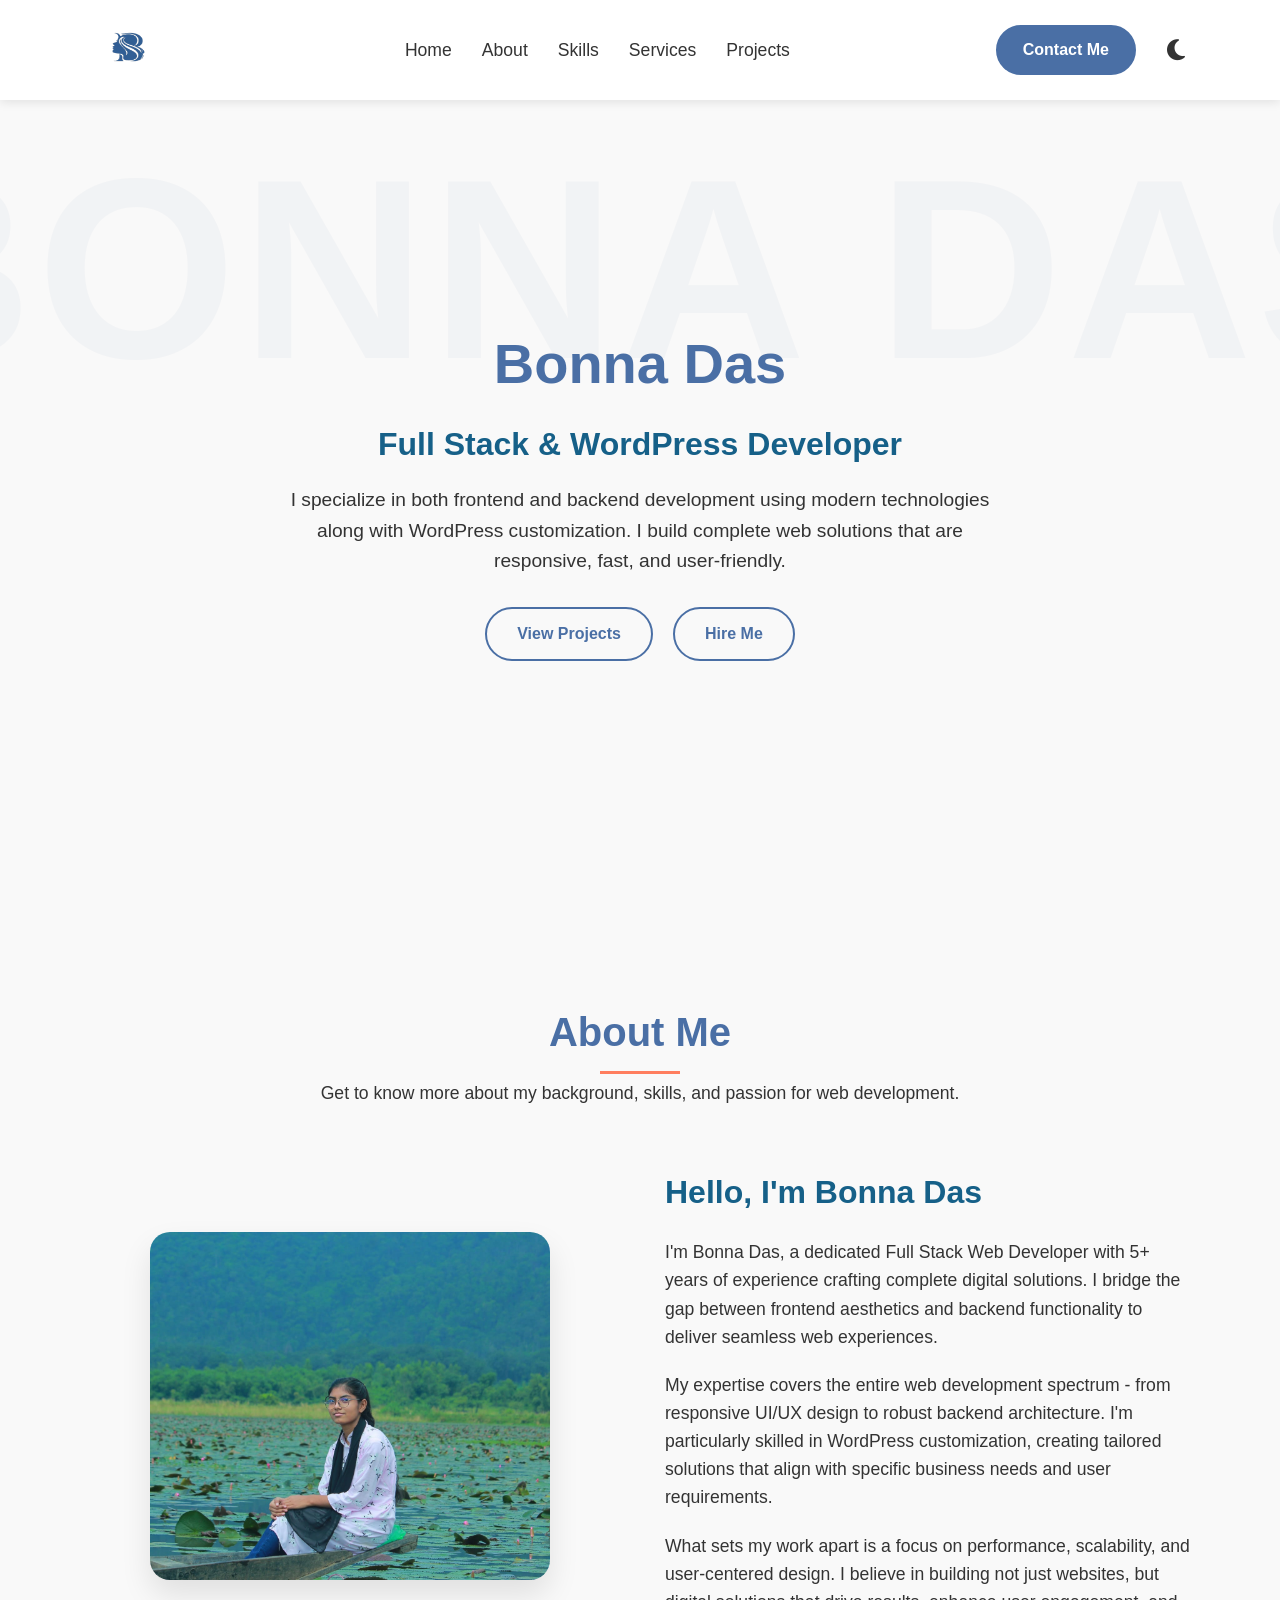
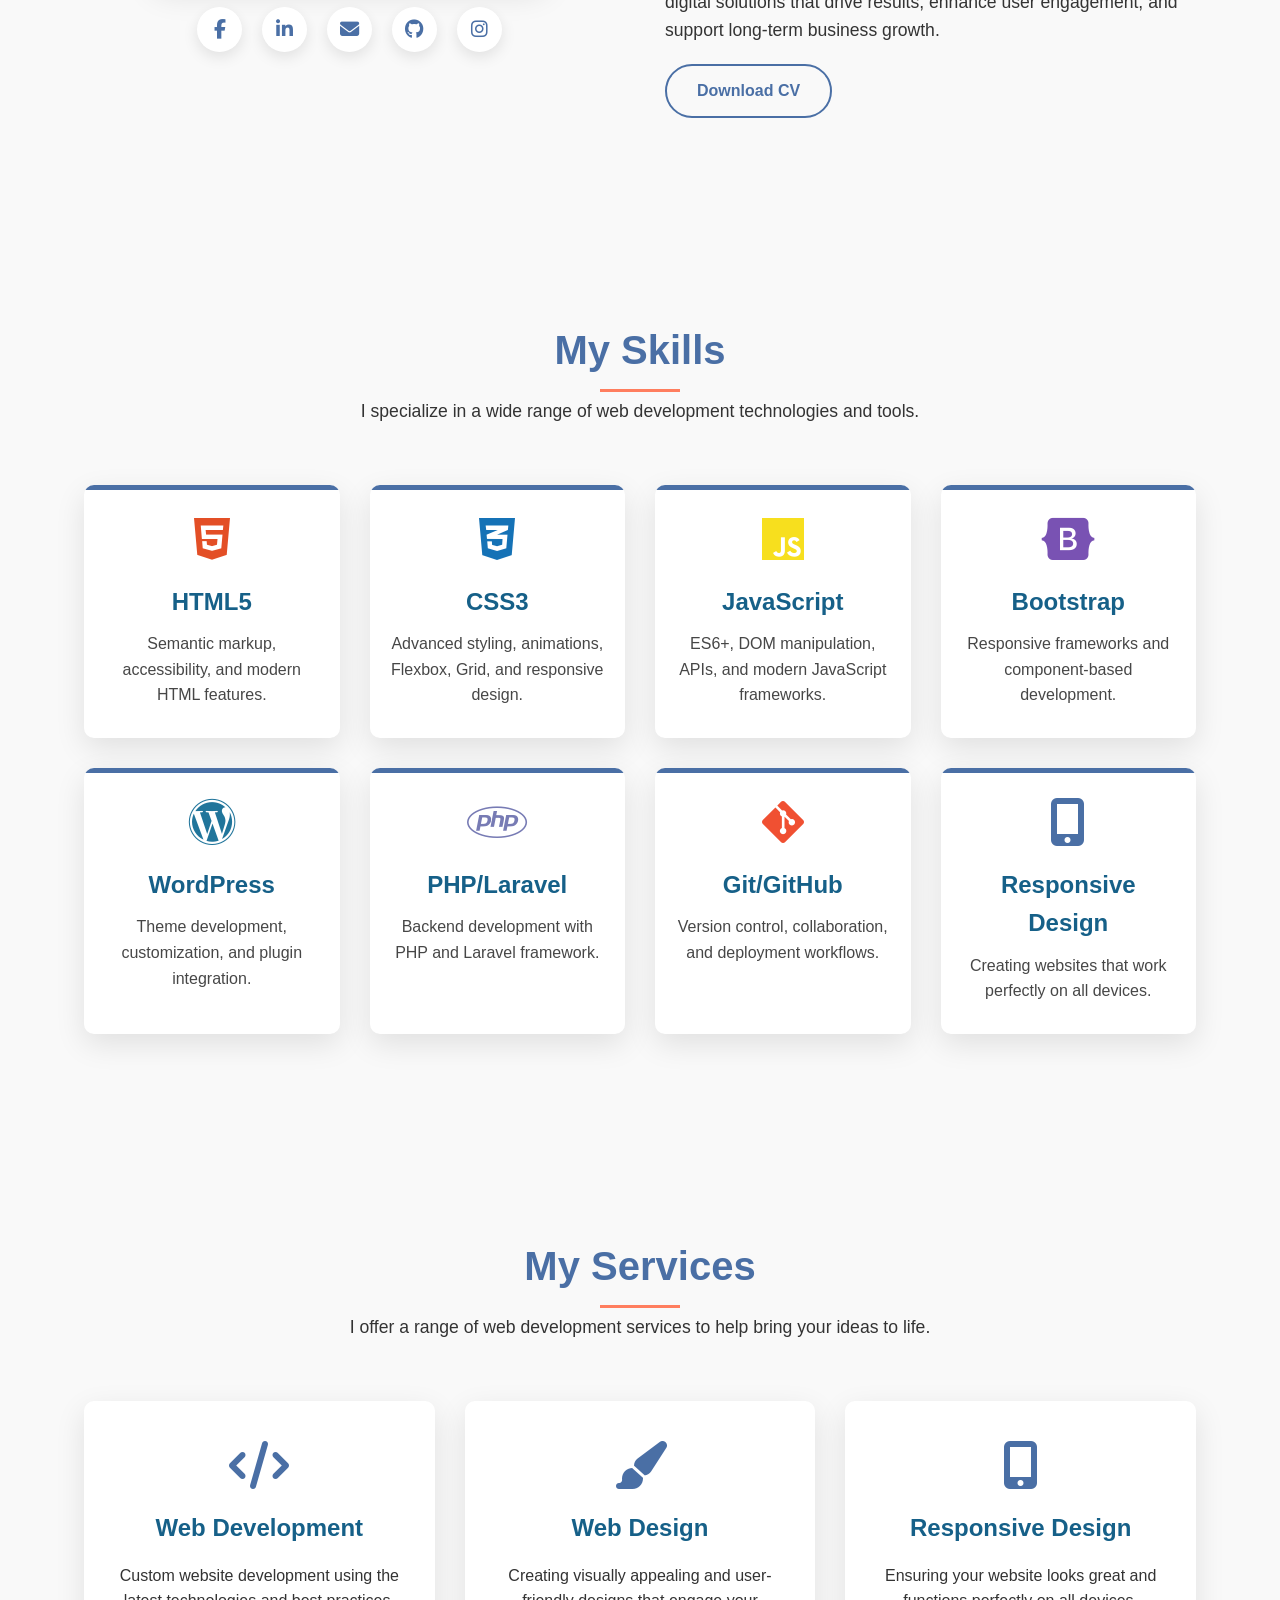
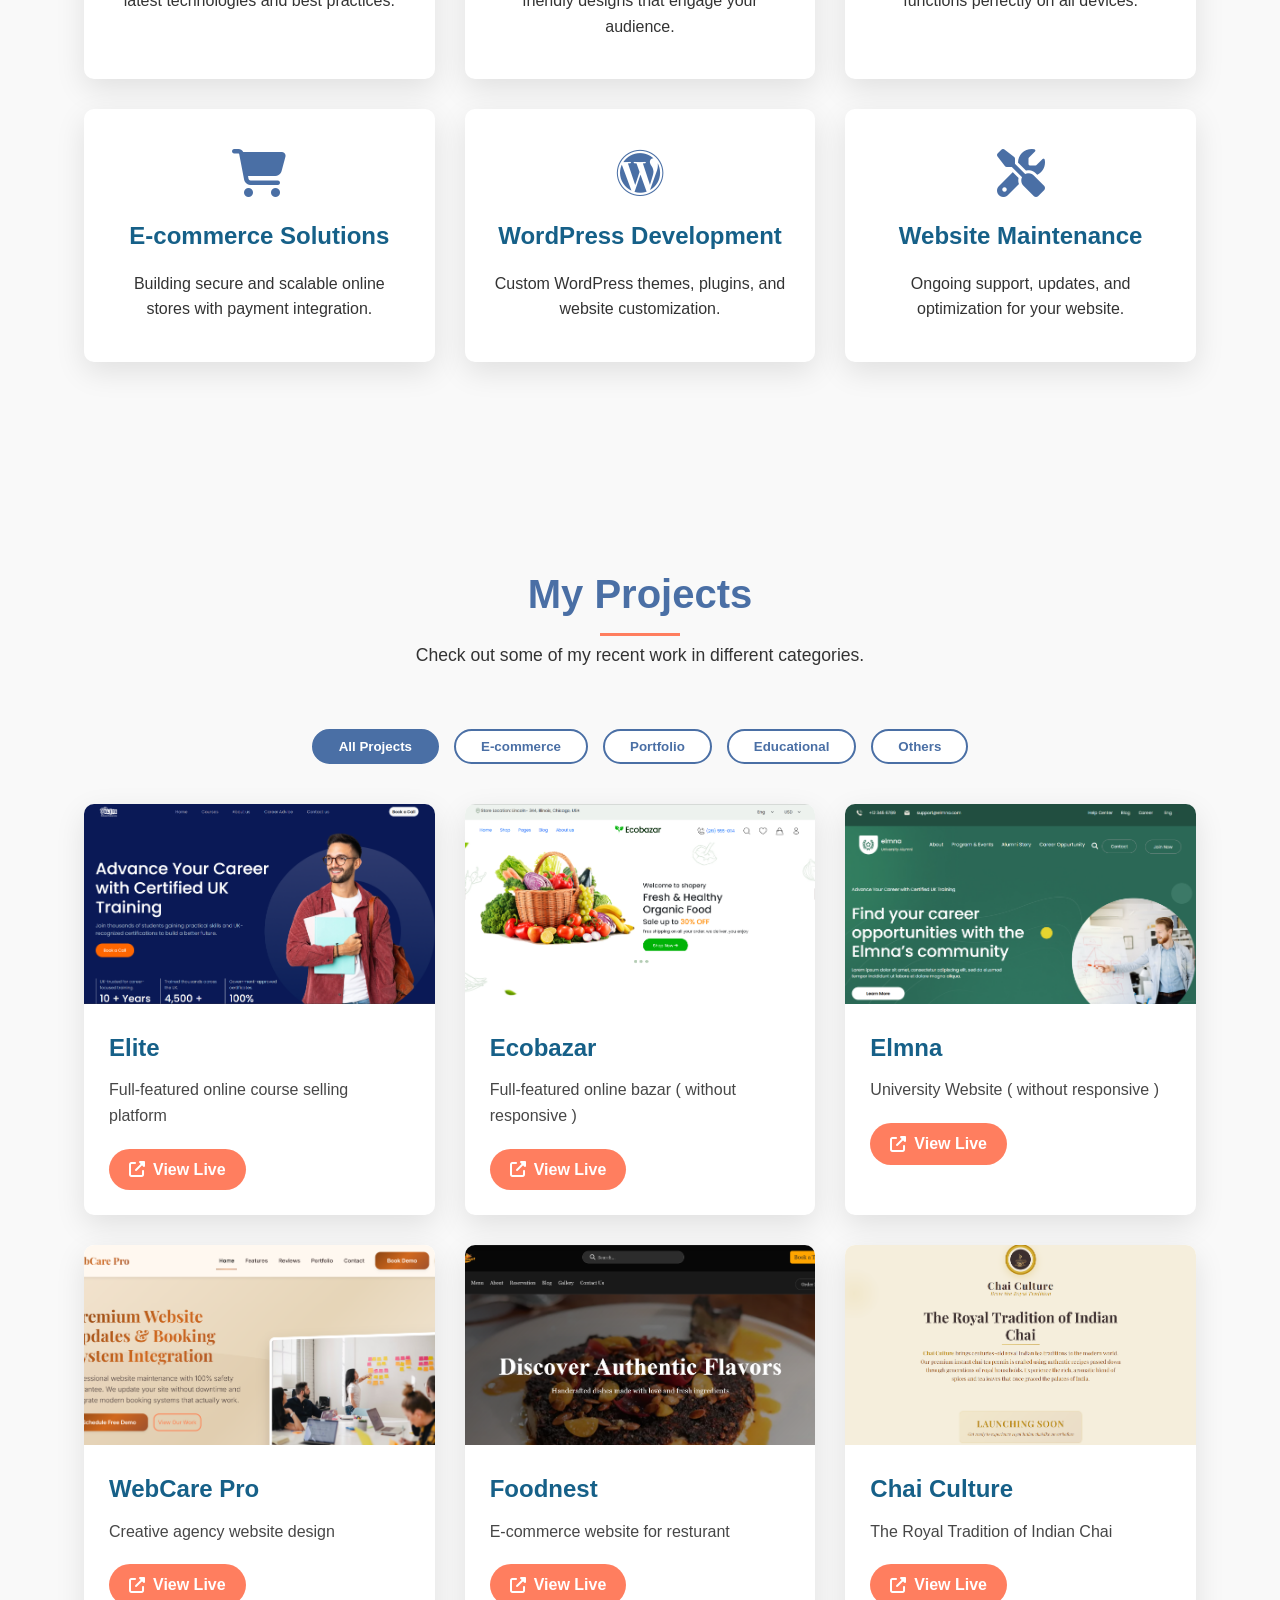
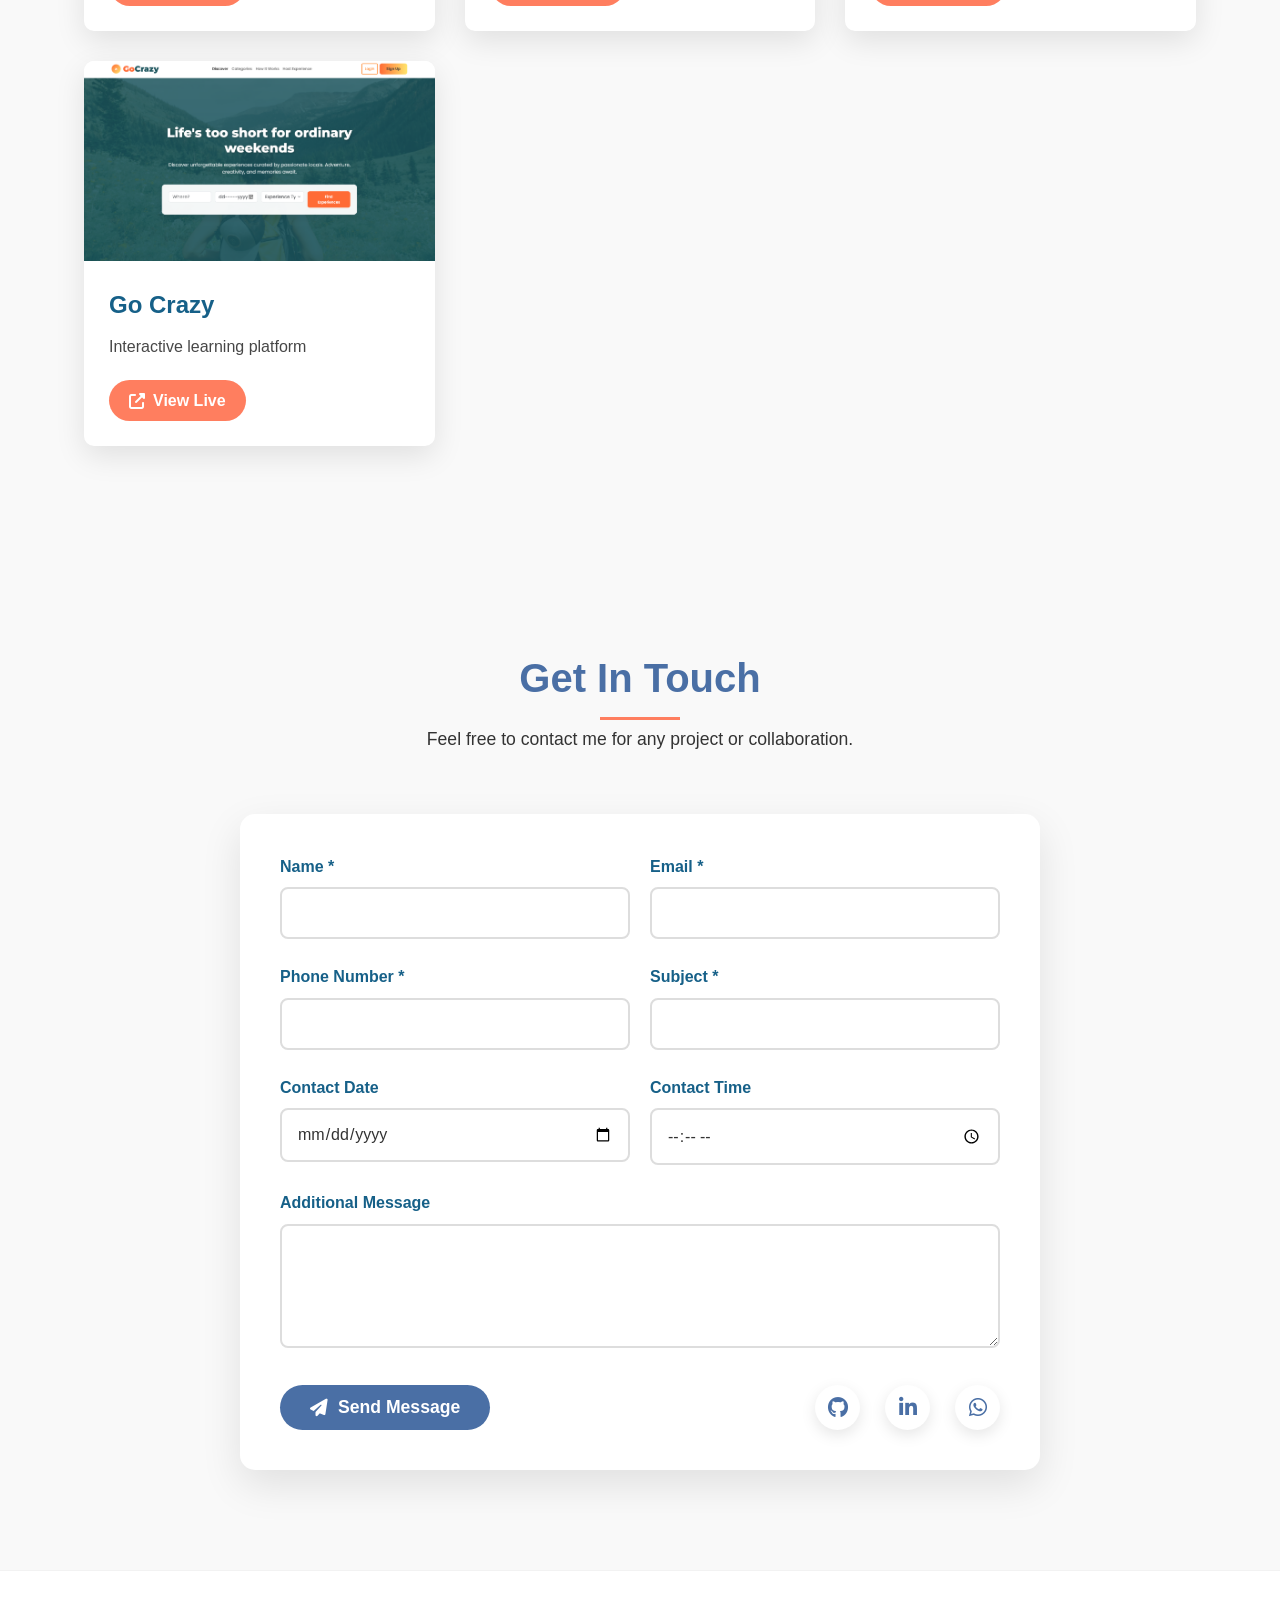
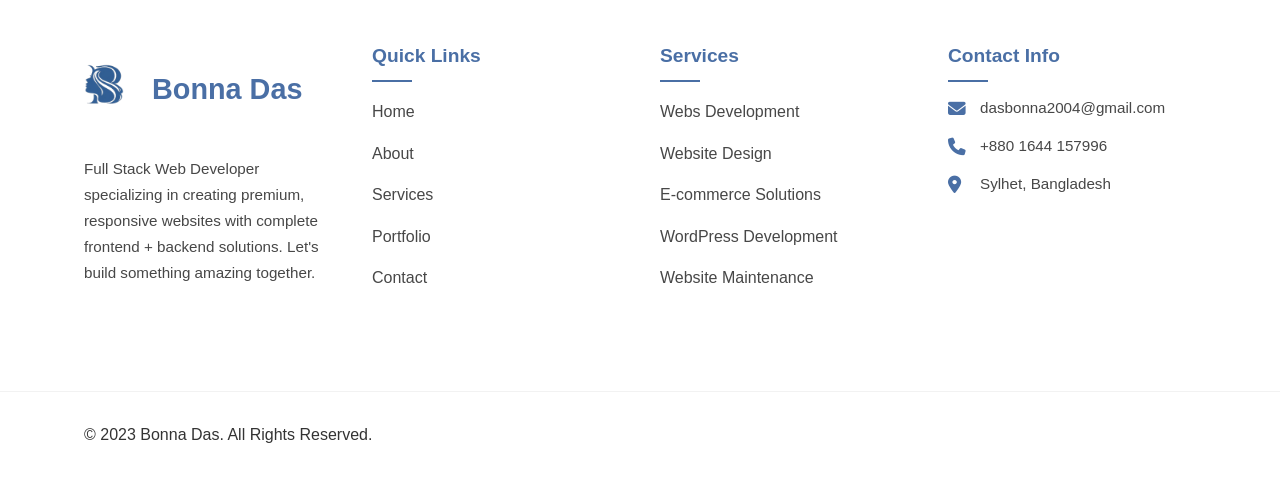
<file: index.html>
<!DOCTYPE html>
<html lang="en">
<head>
    <meta charset="UTF-8">
    <meta name="viewport" content="width=device-width, initial-scale=1.0">
    <title>Bonna Das | Web Developer</title>
    <link rel="stylesheet" href="https://cdnjs.cloudflare.com/ajax/libs/font-awesome/6.4.0/css/all.min.css">
    <link rel="stylesheet" href="style.css">
</head>
<body>
    <!-- Header & Navigation -->
    <header>
        <div class="container nav-container">
            <div class="logo">
                <img src="./ChatGPT_Image_Jan_30__2026__02_15_07_AM-removebg-preview.png">
            </div>
            
            <button class="mobile-menu-btn">
                <i class="fas fa-bars"></i>
            </button>
            
            <nav>
                <ul id="navMenu">
                    <li><a href="#home">Home</a></li>
                    <li><a href="#about">About</a></li>
                    <li><a href="#skills">Skills</a></li>
                    <li><a href="#services">Services</a></li>
                    <li><a href="#projects">Projects</a></li>
                </ul>
            </nav>
            
            <div class="nav-right">
                <a href="#contact" class="contact-btn">Contact Me</a>
                <button class="theme-toggle-btn">
                    <i class="fas fa-moon"></i>
                    <i class="fas fa-sun"></i>
                </button>
            </div>
        </div>
    </header>

    <!-- Banner Section -->
    <section class="banner" id="home">
        <div class="banner-bg">
            <h1>BONNA DAS</h1>
        </div>
        <div class="container banner-content">
            <h2>Bonna Das</h2>
            <h3>Full Stack & WordPress Developer</h3>
            <p>I specialize in both frontend and backend development using modern technologies along with WordPress customization. I build complete web solutions that are responsive, fast, and user-friendly.</p>
            <div class="banner-btns">
                <a href="#projects" class="btn btn-secondary">View Projects</a>
                <a href="#contact" class="btn btn-secondary">Hire Me</a>
            </div>
        </div>
    </section>

    <!-- About Section -->
    <section class="section" id="about">
        <div class="container">
            <div class="section-title">
                <h2>About Me</h2>
                <p>Get to know more about my background, skills, and passion for web development.</p>
            </div>
            <div class="about-content">
                <div class="about-img">
                    <img src="./IMG-20240928-WA0003.jpg.jpeg" alt="My Photo">
                    <div class="social-icons">
                        <a href="https://www.facebook.com/profile.php?id=100063719304771" target="_blank"><i class="fab fa-facebook-f"></i></a>
                        <a href="https://www.linkedin.com/in/bonna-das-388a832b1?" target="_blank"><i class="fab fa-linkedin-in"></i></a>
                        <a href="mailto:dasbonna2004@gmail.com" title="Email Bonna" target="_blank"><i class="fa-solid fa-envelope"></i></a>
                        <a href="https://github.com/dasbonna2025-lang" target="_blank"><i class="fab fa-github"></i></a>
                        <a href="https://www.instagram.com/bonna8609?igsh=bnk4OXJ1eWhubTJl" target="_blank"><i class="fab fa-instagram"></i></a>
                    </div>
                </div>
                <div class="about-details">
                    <h3>Hello, I'm Bonna Das</h3>
                    <p>I'm Bonna Das, a dedicated Full Stack Web Developer with 5+ years of experience crafting complete digital solutions. I bridge the gap between frontend aesthetics and backend functionality to deliver seamless web experiences.</p>
                    <p>My expertise covers the entire web development spectrum - from responsive UI/UX design to robust backend architecture. I'm particularly skilled in WordPress customization, creating tailored solutions that align with specific business needs and user requirements.</p>
                    <p>What sets my work apart is a focus on performance, scalability, and user-centered design. I believe in building not just websites, but digital solutions that drive results, enhance user engagement, and support long-term business growth.</p>
                    <a href="cv/BonnaDas-CV.pdf" class="btn btn-secondary" download="BonnaDas-CV.pdf">Download CV</a>
                </div>
            </div>
        </div>
    </section>

    <!-- Skills Section -->
    <section class="section" id="skills">
        <div class="container">
            <div class="section-title">
                <h2>My Skills</h2>
                <p>I specialize in a wide range of web development technologies and tools.</p>
            </div>
            <div class="skills-container">
                <div class="skill-item">
                    <i class="fab fa-html5 skill-icon" style="color: #E34F26;"></i>
                    <h3>HTML5</h3>
                    <p>Semantic markup, accessibility, and modern HTML features.</p>
                </div>
                <div class="skill-item">
                    <i class="fab fa-css3-alt skill-icon" style="color: #1572B6;"></i>
                    <h3>CSS3</h3>
                    <p>Advanced styling, animations, Flexbox, Grid, and responsive design.</p>
                </div>
                <div class="skill-item">
                    <i class="fab fa-js skill-icon" style="color: #F7DF1E;"></i>
                    <h3>JavaScript</h3>
                    <p>ES6+, DOM manipulation, APIs, and modern JavaScript frameworks.</p>
                </div>
                <div class="skill-item">
                    <i class="fab fa-bootstrap skill-icon" style="color: #7952B3;"></i>
                    <h3>Bootstrap</h3>
                    <p>Responsive frameworks and component-based development.</p>
                </div>
                <div class="skill-item">
                    <i class="fab fa-wordpress skill-icon" style="color: #21759B;"></i>
                    <h3>WordPress</h3>
                    <p>Theme development, customization, and plugin integration.</p>
                </div>
                <div class="skill-item">
                    <i class="fab fa-php skill-icon" style="color: #777BB4;"></i>
                    <h3>PHP/Laravel</h3>
                    <p>Backend development with PHP and Laravel framework.</p>
                </div>
                <div class="skill-item">
                    <i class="fab fa-git-alt skill-icon" style="color: #F05032;"></i>
                    <h3>Git/GitHub</h3>
                    <p>Version control, collaboration, and deployment workflows.</p>
                </div>
                <div class="skill-item">
                    <i class="fas fa-mobile-alt skill-icon" style="color: #4a6fa5;"></i>
                    <h3>Responsive Design</h3>
                    <p>Creating websites that work perfectly on all devices.</p>
                </div>
            </div>
        </div>
    </section>

    <!-- Services Section -->
    <section class="section" id="services">
        <div class="container">
            <div class="section-title">
                <h2>My Services</h2>
                <p>I offer a range of web development services to help bring your ideas to life.</p>
            </div>
            <div class="services-container">
                <div class="service-item">
                    <i class="fas fa-code service-icon"></i>
                    <h3>Web Development</h3>
                    <p>Custom website development using the latest technologies and best practices.</p>
                </div>
                <div class="service-item">
                    <i class="fas fa-paint-brush service-icon"></i>
                    <h3>Web Design</h3>
                    <p>Creating visually appealing and user-friendly designs that engage your audience.</p>
                </div>
                <div class="service-item">
                    <i class="fas fa-mobile-alt service-icon"></i>
                    <h3>Responsive Design</h3>
                    <p>Ensuring your website looks great and functions perfectly on all devices.</p>
                </div>
                <div class="service-item">
                    <i class="fas fa-shopping-cart service-icon"></i>
                    <h3>E-commerce Solutions</h3>
                    <p>Building secure and scalable online stores with payment integration.</p>
                </div>
                <div class="service-item">
                    <i class="fab fa-wordpress service-icon"></i>
                    <h3>WordPress Development</h3>
                    <p>Custom WordPress themes, plugins, and website customization.</p>
                </div>
                <div class="service-item">
                    <i class="fas fa-tools service-icon"></i>
                    <h3>Website Maintenance</h3>
                    <p>Ongoing support, updates, and optimization for your website.</p>
                </div>
            </div>
        </div>
    </section>

    <!-- Projects Section -->
    <section class="section" id="projects">
        <div class="container">
            <div class="section-title">
                <h2>My Projects</h2>
                <p>Check out some of my recent work in different categories.</p>
            </div>
            <div class="project-filters">
                <button class="filter-btn active" data-filter="all">All Projects</button>
                <button class="filter-btn" data-filter="ecommerce">E-commerce</button>
                <button class="filter-btn" data-filter="portfolio">Portfolio</button>
                <button class="filter-btn" data-filter="educational">Educational</button>
                <button class="filter-btn" data-filter="others">Others</button>
            </div>
            <div class="projects-container">
                <!-- Project items will be populated by JavaScript -->
            </div>
        </div>
    </section>

    <!-- Contact Section -->
    <section class="section" id="contact">
        <div class="container">
            <div class="section-title">
                <h2>Get In Touch</h2>
                <p>Feel free to contact me for any project or collaboration.</p>
            </div>
            <div class="contact-form-wrapper">
                <div class="contact-form-container">
                    <form id="contactForm"
      action="https://formsubmit.co/dasbonna2004@gmail.com"
      method="POST"
      class="contact-form">

    <!-- FormSubmit settings -->
    <input type="hidden" name="_captcha" value="false">
    <input type="hidden" name="_subject" value="New Contact Message">
    <input type="hidden" name="_template" value="table">
    <input type="hidden" name="_next" value="https://dasbonna2025-lang.github.io/portfolio/thankyou.html">

    <div class="form-row">
        <div class="form-group" style="flex: 1;">
            <label for="name">Name *</label>
            <input type="text" id="name" name="name" class="form-control" required>
        </div>
        <div class="form-group" style="flex: 1;">
            <label for="email">Email *</label>
            <input type="email" id="email" name="email" class="form-control" required>
        </div>
    </div>

    <div class="form-row">
        <div class="form-group" style="flex: 1;">
            <label for="phone">Phone Number *</label>
            <input type="tel" id="phone" name="phone" class="form-control" required>
        </div>
        <div class="form-group" style="flex: 1;">
            <label for="subject">Subject *</label>
            <input type="text" id="subject" name="subject" class="form-control" required>
        </div>
    </div>

    <div class="form-row">
        <div class="form-group" style="flex: 1;">
            <label for="date">Contact Date</label>
            <input type="date" id="date" name="contact_date" class="form-control">
        </div>
        <div class="form-group" style="flex: 1;">
            <label for="time">Contact Time</label>
            <input type="time" id="time" name="contact_time" class="form-control">
        </div>
    </div>

    <div class="form-group">
        <label for="message">Additional Message</label>
        <textarea id="message" name="message" class="form-control" rows="5"></textarea>
    </div>

    <div class="form-action-row">
        <button type="submit" class="submit-btn">
            <i class="fas fa-paper-plane"></i>
            Send Message
        </button>

        <div class="contact-icons-row">
            <a href="https://github.com/dasbonna2025-lang" target="_blank" title="GitHub">
                <i class="fab fa-github"></i>
            </a>
            <a href="https://www.linkedin.com/in/bonna-das-388a832b1" target="_blank" title="LinkedIn">
                <i class="fab fa-linkedin-in"></i>
            </a>
            <a href="https://wa.me/8801644157996" target="_blank" title="WhatsApp">
                <i class="fab fa-whatsapp"></i>
            </a>
        </div>
    </div>

</form>

                </div>
            </div>
        </div>
    </section>

    
    <!-- Modern Footer -->
    <footer>
        <div class="container">
            <div class="footer-main">
                <!-- Brand & Bio Column -->
                <div class="footer-brand">
                    <div class="footer-logo">
                        <img src="./ChatGPT_Image_Jan_30__2026__02_15_07_AM-removebg-preview.png">
                        <span>Bonna Das</span>
                    </div>
                    <p class="footer-bio">
                        Full Stack Web Developer specializing in creating premium, responsive websites with complete frontend + backend solutions. Let's build something amazing together.
                    </p>
                </div>

                <!-- Quick Links Column -->
                <div class="footer-column">
                    <h3 class="footer-heading">Quick Links</h3>
                    <ul class="footer-links">
                        <li><a href="#home">Home</a></li>
                        <li><a href="#about">About</a></li>
                        <li><a href="#services">Services</a></li>
                        <li><a href="#projects">Portfolio</a></li>
                        <li><a href="#contact">Contact</a></li>
                    </ul>
                </div>

                <!-- Services Column -->
                <div class="footer-column">
                    <h3 class="footer-heading">Services</h3>
                    <ul class="footer-links">
                        <li><a href="#services">Webs Development</a></li>
                        <li><a href="#services">Website Design</a></li>
                        <li><a href="#services">E-commerce Solutions</a></li>
                        <li><a href="#services">WordPress Development</a></li>
                        <li><a href="#services">Website Maintenance</a></li>
                    </ul>
                </div>

                <!-- Contact Info Column -->
                <div class="footer-column">
                    <h3 class="footer-heading">Contact Info</h3>
                    <ul class="contact-info">
                        <li>
                            <i class="fas fa-envelope"></i>
                            <span>dasbonna2004@gmail.com</span>
                        </li>
                        <li>
                            <i class="fas fa-phone"></i>
                            <span>+880 1644 157996</span>
                        </li>
                        <li>
                            <i class="fas fa-map-marker-alt"></i>
                            <span>Sylhet, Bangladesh</span>
                        </li>
                    </ul>
                </div>
            </div>
        </div>
    </footer>
    <footer class="footer2">
        <div class="container">
            <div class="copyright">
                <p>&copy; 2023 Bonna Das. All Rights Reserved.</p>
            </div>
        </div>
    </footer>

    <script>
        // Theme Toggling
        const themeToggleBtn = document.querySelector('.theme-toggle-btn');
        const body = document.body;
        
        themeToggleBtn.addEventListener('click', () => {
            body.classList.toggle('theme-dark');
        });

        // Mobile Menu Toggle
        const mobileMenuBtn = document.querySelector('.mobile-menu-btn');
        const navMenu = document.querySelector('#navMenu');
        
        mobileMenuBtn.addEventListener('click', () => {
            navMenu.classList.toggle('active');
            mobileMenuBtn.innerHTML = navMenu.classList.contains('active') 
                ? '<i class="fas fa-times"></i>' 
                : '<i class="fas fa-bars"></i>';
        });

        // Close mobile menu when clicking on a link
        document.querySelectorAll('#navMenu a').forEach(link => {
            link.addEventListener('click', () => {
                navMenu.classList.remove('active');
                mobileMenuBtn.innerHTML = '<i class="fas fa-bars"></i>';
            });
        });

        // Projects Data
        const projects = [
            {
                id: 1,
                title: "Elite",
                subtitle: "Full-featured online course selling platform",
                category: "ecommerce",
                image: "https://dasbonna2025-lang.github.io/portfolio/images/4.PNG",
                technologies: ["HTML", "CSS", "JavaScript", "Bootstrap", "Laravel", "MySQL"],
                liveLink: "https://dasbonna2025-lang.github.io/elite/"
            },
            {
                id: 2,
                title: "Ecobazar",
                subtitle: "Full-featured online bazar ( without responsive ) ",
                category: "ecommerce",
                image: "https://dasbonna2025-lang.github.io/portfolio/images/7.PNG",
                technologies: ["HTML", "CSS", "JavaScript", "Bootstrap"],
                liveLink: "https://dasbonna2025-lang.github.io/vegecom/"
            },
            {
                id: 3,
                title: "Elmna",
                subtitle: "University Website ( without responsive )",
                category: "educational",
                image: "https://dasbonna2025-lang.github.io/portfolio/images/5.PNG",
                technologies: ["HTML", "CSS", "JavaScript", "Laravel", "MySQL"],
                liveLink: "https://dasbonna2025-lang.github.io/ecom/"
            },
            {
                id: 4,
                title: "WebCare Pro",
                subtitle: "Creative agency website design",
                category: "others",
                image: "https://dasbonna2025-lang.github.io/portfolio/images/3.PNG",
                technologies: ["HTML", "CSS", "JavaScript",],
                liveLink: "https://dasbonna2025-lang.github.io/webcare/"
            },
            {
                id: 5,
                title: "Foodnest",
                subtitle: "E-commerce website for resturant",
                category: "ecommerce",
                image: "https://dasbonna2025-lang.github.io/portfolio/images/1.PNG",
                technologies: ["HTML", "CSS", "JavaScript"],
                liveLink: "https://dasbonna2025-lang.github.io/foodnest/"
            },
            {
                id: 6,
                title: "Chai Culture",
                subtitle: "The Royal Tradition of Indian Chai",
                category: "ecommerce",
                image: "https://dasbonna2025-lang.github.io/portfolio/images/6.PNG",
                technologies: ["HTML", "CSS", "JavaScript"],
                liveLink: "https://dasbonna2025-lang.github.io/royalchai/"
            },
            {
                id: 7,
                title: "Go Crazy",
                subtitle: "Interactive learning platform",
                category: "others",
                image: "https://dasbonna2025-lang.github.io/portfolio/images/2.PNG",
                technologies: ["HTML", "CSS", "JavaScript"],
                liveLink: "https://dasbonna2025-lang.github.io/gocrazy/"
            }
        ];

        // Initialize Projects
        const projectsContainer = document.querySelector('.projects-container');
        const filterButtons = document.querySelectorAll('.filter-btn');
        
        function renderProjects(filter = 'all') {
            projectsContainer.innerHTML = '';
            
            const filteredProjects = filter === 'all' 
                ? projects 
                : projects.filter(project => project.category === filter);
            
            filteredProjects.forEach((project, index) => {
                const projectItem = document.createElement('div');
                projectItem.className = 'project-item';
                projectItem.setAttribute('data-category', project.category);
                projectItem.style.animationDelay = `${index * 0.1}s`;
                
                const technologiesHTML = project.technologies.map(tech => 
                    `<span class="tech-tag">${tech}</span>`
                ).join('');
                
                projectItem.innerHTML = `
                    <div class="project-img">
                        <img src="${project.image}" alt="${project.title}">
                    </div>
                    <div class="project-info">
                        <h3>${project.title}</h3>
                        <p>${project.subtitle}</p>
                        <a href="${project.liveLink}" class="project-link" target="_blank">
                            <i class="fas fa-external-link-alt"></i>
                            View Live
                        </a>
                    </div>
                    <div class="project-overlay">
                        <div class="project-tech">
                            ${technologiesHTML}
                        </div>
                        <a href="${project.liveLink}" class="project-link" target="_blank">
                            <i class="fas fa-external-link-alt"></i>
                            View Live
                        </a>
                    </div>
                `;
                
                projectsContainer.appendChild(projectItem);
            });
        }
        
        // Filter projects
        filterButtons.forEach(button => {
            button.addEventListener('click', () => {
                // Update active button
                filterButtons.forEach(btn => btn.classList.remove('active'));
                button.classList.add('active');
                
                // Filter projects
                const filter = button.getAttribute('data-filter');
                renderProjects(filter);
            });
        });
        
        // Contact form submission
            
        // Smooth scrolling for navigation links
        document.querySelectorAll('nav a, .contact-btn').forEach(anchor => {
            anchor.addEventListener('click', function(e) {
                e.preventDefault();
                
                const targetId = this.getAttribute('href');
                const targetSection = document.querySelector(targetId);
                
                if (targetSection) {
                    window.scrollTo({
                        top: targetSection.offsetTop - 80,
                        behavior: 'smooth'
                    });
                }
                
                // Close mobile menu if open
                if (navMenu.classList.contains('active')) {
                    navMenu.classList.remove('active');
                    mobileMenuBtn.innerHTML = '<i class="fas fa-bars"></i>';
                }
            });
        });
        
        // Initialize the page
        document.addEventListener('DOMContentLoaded', () => {
            renderProjects();
            
            // Add animation delays for skill items
            document.querySelectorAll('.skill-item').forEach((item, index) => {
                item.style.animationDelay = `${index * 0.1}s`;
            });
            
            // Add animation delays for service items
            document.querySelectorAll('.service-item').forEach((item, index) => {
                item.style.animationDelay = `${index * 0.1}s`;
            });
        });
    </script>
</body>
</html>
</file>
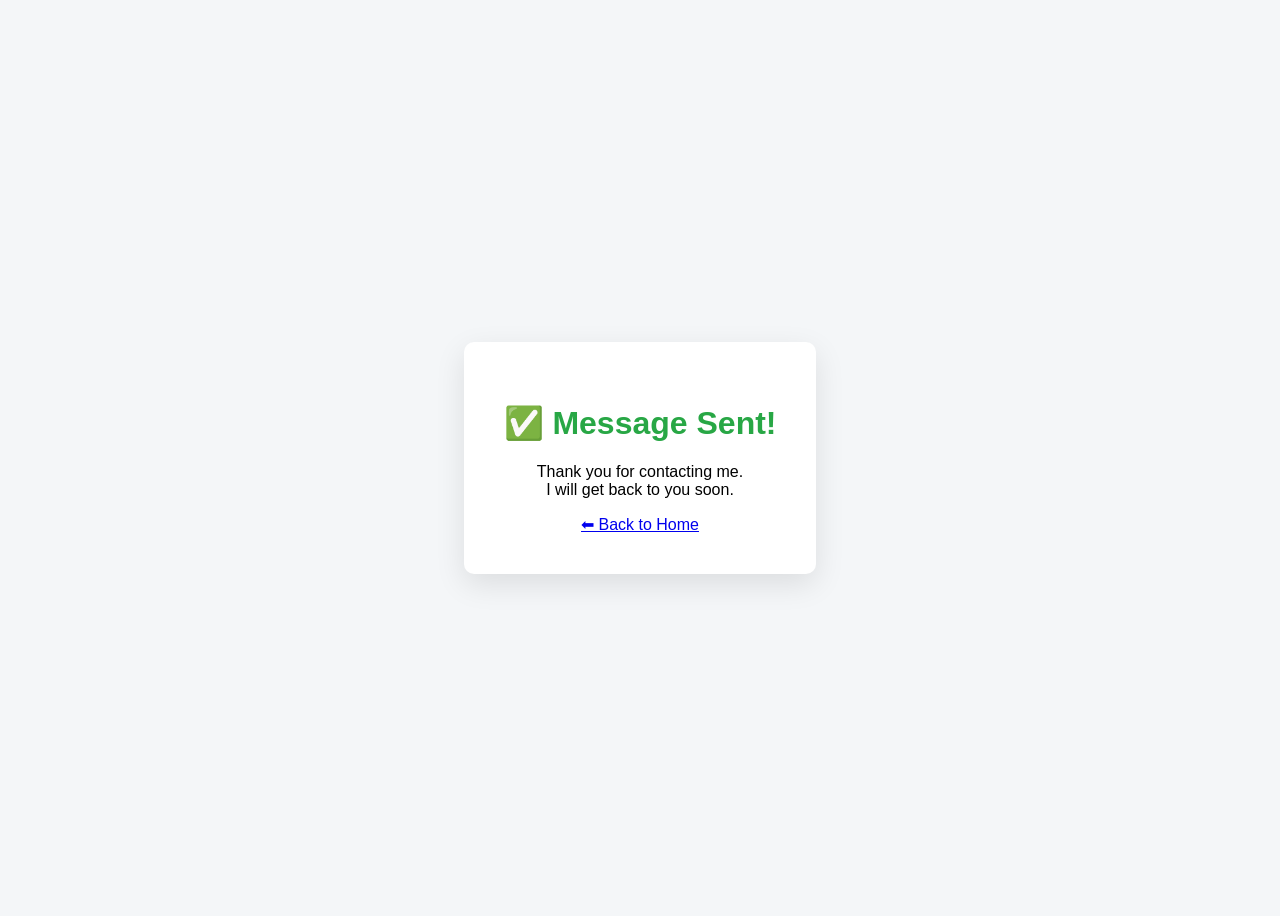
<file: thankyou.html>
<!DOCTYPE html>
<html lang="en">
<head>
  <meta charset="UTF-8">
  <title>Thank You</title>
  <style>
    body {
      display: flex;
      justify-content: center;
      align-items: center;
      height: 100vh;
      font-family: Arial, sans-serif;
      background: #f4f6f8;
    }
    .box {
      background: white;
      padding: 40px;
      text-align: center;
      border-radius: 10px;
      box-shadow: 0 10px 30px rgba(0,0,0,.1);
    }
    h1 { color: #28a745; }
  </style>
</head>
<body>

  <div class="box">
    <h1>✅ Message Sent!</h1>
    <p>Thank you for contacting me.<br>I will get back to you soon.</p>
    <a href="index.html">⬅ Back to Home</a>
  </div>

</body>
</html>
</file>
<file: style.css>
:root {
    --primary-color: #4a6fa5;
    --secondary-color: #166088;
    --accent-color: #ff7e5f;
    --text-color: #333;
    --bg-color: #f9f9f9;
    --card-bg: #fff;
    --shadow: rgba(0, 0, 0, 0.1);
    --transition: all 0.3s ease;
    --watermark-color: rgba(74, 111, 165, 0.08); 
}
/* Dark Theme */
.theme-dark {
    --primary-color: #7cb9e8;
    --secondary-color: #3a6ea5;
    --accent-color: #ff9a56;
    --text-color: #e0e0e0;
    --bg-color: #121212;
    --card-bg: #1e1e1e;
    --shadow: rgba(0, 0, 0, 0.3);
    --watermark-color: rgba(255, 255, 255, 0.08); 
}
* {
    margin: 0;
    padding: 0;
    box-sizing: border-box;
    font-family: 'Segoe UI', Tahoma, Geneva, Verdana, sans-serif;
}
html {
    scroll-behavior: smooth;
}
body {
    background-color: var(--bg-color);
    color: var(--text-color);
    transition: var(--transition);
    line-height: 1.6;
    overflow-x: hidden;
}
.container {
    width: 90%;
    max-width: 1200px;
    margin: 0 auto;
    padding: 0 20px;
}
/* Header & Navigation */
header {
    background-color: var(--card-bg);
    box-shadow: 0 2px 10px var(--shadow);
    position: fixed;
    width: 100%;
    top: 0;
    z-index: 1000;
    padding: 15px 0;
    transition: var(--transition);
}
.nav-container {
    display: flex;
    justify-content: space-between;
    align-items: center;
}
.logo {
    font-size: 1.8rem;
    font-weight: 700;
    color: var(--primary-color);
    display: flex;
    align-items: center;
}
.logo i {
    margin-right: 10px;
    font-size: 2rem;
}
.logo img {
    width: 85px;
    height: 70px;
}
nav ul {
    display: flex;
    list-style: none;
}
nav ul li {
    margin-left: 30px;
}
nav ul li a {
    text-decoration: none;
    color: var(--text-color);
    font-weight: 500;
    font-size: 1.1rem;
    transition: var(--transition);
    position: relative;
}
nav ul li a:hover {
    color: var(--primary-color);
}
nav ul li a::after {
    content: '';
    position: absolute;
    bottom: -5px;
    left: 0;
    width: 0;
    height: 2px;
    background-color: var(--primary-color);
    transition: width 0.3s ease;
}
nav ul li a:hover::after {
    width: 100%;
}
.nav-right {
    display: flex;
    align-items: center;
    gap: 20px;
}
.contact-btn {
    background-color: var(--primary-color);
    color: white;
    padding: 10px 25px;
    border-radius: 30px;
    text-decoration: none;
    font-weight: 600;
    transition: var(--transition);
    border: 2px solid var(--primary-color);
}
.contact-btn:hover {
    background-color: transparent;
    color: var(--primary-color);
}
.theme-toggle-btn {
    background: transparent;
    border: none;
    color: var(--text-color);
    font-size: 1.5rem;
    cursor: pointer;
    transition: var(--transition);
    width: 40px;
    height: 40px;
    display: flex;
    align-items: center;
    justify-content: center;
    border-radius: 50%;
}
.theme-toggle-btn:hover {
    background-color: rgba(0, 0, 0, 0.05);
}
.theme-dark .theme-toggle-btn:hover {
    background-color: rgba(255, 255, 255, 0.1);
}
.theme-toggle-btn .fa-sun {
    display: none;
}
.theme-dark .theme-toggle-btn .fa-moon {
    display: none;
}
.theme-dark .theme-toggle-btn .fa-sun {
    display: block;
}
/* Banner Section */
.banner {
    height: 100vh;
    display: flex;
    align-items: center;
    justify-content: center;
    position: relative;
    overflow: hidden;
    padding-top: 80px;
}
.banner-bg {
    position: absolute;
    top: 0;
    left: 0;
    width: 100%;
    height: 100%;
    display: flex;
    align-items: center;
    justify-content: center;
    z-index: -1;
    pointer-events: none;
}
.banner-bg h1 {
    font-size: 20vw;
    font-weight: 900;
    color: var(--watermark-color);
    opacity: .5;
    user-select: none;
    letter-spacing: 5px;
    text-align: center;
    position: absolute;
    top: 30%;
    left: 50%;
    transform: translate(-50%, -50%);
    white-space: nowrap;
    overflow: hidden;
}
/* খুব বড় স্ক্রীনের জন্য */
@media (min-width: 1400px) {
    .banner-bg h1 {
        font-size: 200px;
        letter-spacing: 8px;
    }
}
.banner-content {
    text-align: center;
    z-index: 1;
    animation: fadeInUp 1s ease;
    width: 100%;
}

        .banner-content h2 {
            font-size: 3.5rem;
            margin-bottom: 10px;
            color: var(--primary-color);
            animation: fadeInUp 1s ease 0.2s both;
        }

        .banner-content h3 {
            font-size: 2rem;
            margin-bottom: 15px;
            color: var(--secondary-color);
            animation: fadeInUp 1s ease 0.4s both;
        }

        .banner-content p {
            font-size: 1.2rem;
            max-width: 700px;
            margin: 0 auto 30px;
            animation: fadeInUp 1s ease 0.6s both;
        }

        .banner-btns {
            display: flex;
            justify-content: center;
            gap: 20px;
            animation: fadeInUp 1s ease 0.8s both;
        }

        .btn {
            padding: 12px 30px;
            border-radius: 30px;
            text-decoration: none;
            font-weight: 600;
            transition: var(--transition);
            display: inline-block;
        }

        .btn-primary {
            background-color: var(--primary-color);
            color: white;
            border: 2px solid var(--primary-color);
        }

        .btn-primary:hover {
            background-color: transparent;
            color: var(--primary-color);
            transform: translateY(-5px);
            box-shadow: 0 10px 20px var(--shadow);
        }

        .btn-secondary {
            background-color: transparent;
            color: var(--primary-color);
            border: 2px solid var(--primary-color);
        }

        .btn-secondary:hover {
            background-color: var(--primary-color);
            color: white;
            transform: translateY(-5px);
            box-shadow: 0 10px 20px var(--shadow);
        }

        /* About Section */
        .section {
            padding-top: 100px;
            padding-bottom: 100px;
        }

        .section-title {
            text-align: center;
            margin-bottom: 60px;
        }

        .section-title h2 {
            font-size: 2.5rem;
            color: var(--primary-color);
            margin-bottom: 15px;
            position: relative;
            display: inline-block;
            animation: fadeInUp 1s ease;
        }

        .section-title h2::after {
            content: '';
            position: absolute;
            bottom: -10px;
            left: 50%;
            transform: translateX(-50%);
            width: 80px;
            height: 3px;
            background-color: var(--accent-color);
        }

        .section-title p {
            max-width: 700px;
            margin: 0 auto;
            font-size: 1.1rem;
            animation: fadeInUp 1s ease 0.2s both;
        }

        .about-content {
            display: flex;
            align-items: center;
            gap: 50px;
            animation: fadeInUp 1s ease 0.4s both;
        }

        .about-img {
            flex: 1;
            text-align: center;
        }

        .about-img img {
            width: 100%;
            max-width: 400px;
            border-radius: 20px;
            box-shadow: 0 15px 30px var(--shadow);
        }

        .social-icons {
            display: flex;
            justify-content: center;
            gap: 20px;
            margin-top: 20px;
        }

        .social-icons a {
            display: flex;
            align-items: center;
            justify-content: center;
            width: 45px;
            height: 45px;
            border-radius: 50%;
            background-color: var(--card-bg);
            color: var(--primary-color);
            font-size: 1.2rem;
            text-decoration: none;
            transition: var(--transition);
            box-shadow: 0 5px 15px var(--shadow);
            animation: fadeIn 1s ease;
        }

        .social-icons a:hover {
            background-color: var(--primary-color);
            color: white;
            transform: translateY(-5px);
        }

        .about-details {
            flex: 1;
        }

        .about-details h3 {
            font-size: 2rem;
            margin-bottom: 20px;
            color: var(--secondary-color);
        }

        .about-details p {
            margin-bottom: 20px;
            font-size: 1.1rem;
        }

        .info-list {
            list-style: none;
            margin-bottom: 30px;
        }

        .info-list li {
            margin-bottom: 10px;
            font-size: 1.1rem;
            animation: fadeInLeft 0.5s ease both;
        }

        .info-list li:nth-child(1) { animation-delay: 0.1s; }
        .info-list li:nth-child(2) { animation-delay: 0.2s; }
        .info-list li:nth-child(3) { animation-delay: 0.3s; }
        .info-list li:nth-child(4) { animation-delay: 0.4s; }
        .info-list li:nth-child(5) { animation-delay: 0.5s; }
        .info-list li:nth-child(6) { animation-delay: 0.6s; }

        .info-list li span {
            font-weight: 600;
            color: var(--primary-color);
            margin-right: 10px;
        }

        /* Skills Section */
        .skills-container {
            display: grid;
            grid-template-columns: repeat(auto-fill, minmax(250px, 1fr));
            gap: 30px;
        }

        .skill-item {
            background-color: var(--card-bg);
            border-radius: 10px;
            padding: 30px 20px;
            text-align: center;
            box-shadow: 0 10px 30px var(--shadow);
            transition: var(--transition);
            position: relative;
            overflow: hidden;
            animation: fadeInUp 0.8s ease both;
        }

        .skill-item:hover {
            transform: translateY(-10px);
        }

        .skill-item::before {
            content: '';
            position: absolute;
            top: 0;
            left: 0;
            width: 100%;
            height: 5px;
            background-color: var(--primary-color);
        }

        .skill-icon {
            font-size: 3rem;
            margin-bottom: 20px;
            display: block;
        }

        .skill-item h3 {
            font-size: 1.5rem;
            margin-bottom: 10px;
            color: var(--secondary-color);
        }

        .skill-item p {
            color: var(--text-color);
            opacity: 0.9;
        }

        /* Services Section */
        .services-container {
            display: grid;
            grid-template-columns: repeat(auto-fill, minmax(300px, 1fr));
            gap: 30px;
        }

        .service-item {
            background-color: var(--card-bg);
            border-radius: 10px;
            padding: 40px 30px;
            text-align: center;
            box-shadow: 0 10px 30px var(--shadow);
            transition: var(--transition);
            animation: fadeInUp 0.8s ease both;
        }

        .service-item:hover {
            transform: translateY(-10px);
        }

        .service-icon {
            font-size: 3rem;
            color: var(--primary-color);
            margin-bottom: 20px;
        }

        .service-item h3 {
            font-size: 1.5rem;
            margin-bottom: 15px;
            color: var(--secondary-color);
        }

        /* Projects Section */
        .project-filters {
            display: flex;
            justify-content: center;
            flex-wrap: wrap;
            gap: 15px;
            margin-bottom: 40px;
            animation: fadeInUp 1s ease;
        }

        .filter-btn {
            padding: 8px 25px;
            background-color: var(--card-bg);
            border: 2px solid var(--primary-color);
            color: var(--primary-color);
            border-radius: 30px;
            cursor: pointer;
            transition: var(--transition);
            font-weight: 600;
        }

        .filter-btn.active, .filter-btn:hover {
            background-color: var(--primary-color);
            color: white;
        }

        .projects-container {
            display: grid;
            grid-template-columns: repeat(auto-fill, minmax(350px, 1fr));
            gap: 30px;
        }

        .project-item {
            background-color: var(--card-bg);
            border-radius: 10px;
            overflow: hidden;
            box-shadow: 0 10px 30px var(--shadow);
            transition: var(--transition);
            animation: fadeInUp 0.8s ease both;
            position: relative;
        }

        .project-item:hover {
            transform: translateY(-10px);
        }

        .project-img {
            height: 200px;
            overflow: hidden;
        }

        .project-img img {
            width: 100%;
            height: 100%;
            object-fit: cover;
            transition: transform 0.5s ease;
        }

        .project-item:hover .project-img img {
            transform: scale(1.1);
        }

        .project-info {
            padding: 25px;
        }

        .project-info h3 {
            font-size: 1.5rem;
            margin-bottom: 10px;
            color: var(--secondary-color);
        }

        .project-info p {
            margin-bottom: 20px;
            color: var(--text-color);
            opacity: 0.9;
        }

        .project-link {
            display: inline-flex;
            align-items: center;
            gap: 8px;
            background-color: var(--accent-color);
            color: white;
            padding: 8px 20px;
            border-radius: 30px;
            text-decoration: none;
            font-weight: 600;
            transition: var(--transition);
        }

        .project-link:hover {
            background-color: var(--primary-color);
            transform: translateY(-3px);
        }

        /* Project Hover Overlay */
        .project-overlay {
            position: absolute;
            top: 0;
            left: 0;
            width: 100%;
            height: 100%;
            background-color: rgba(0, 0, 0, 0.85);
            display: flex;
            flex-direction: column;
            justify-content: center;
            align-items: center;
            opacity: 0;
            transition: opacity 0.3s ease;
            padding: 20px;
            text-align: center;
        }

        .project-item:hover .project-overlay {
            opacity: 1;
        }

        .project-tech {
            display: flex;
            flex-wrap: wrap;
            justify-content: center;
            gap: 10px;
            margin-bottom: 20px;
        }

        .tech-tag {
            background-color: var(--primary-color);
            color: white;
            padding: 5px 15px;
            border-radius: 20px;
            font-size: 0.9rem;
        }

        /* Contact Section */
        .contact-form-wrapper {
            display: flex;
            justify-content: center;
        }

        .contact-form-container {
            background-color: var(--card-bg);
            border-radius: 15px;
            padding: 40px;
            box-shadow: 0 15px 40px var(--shadow);
            width: 100%;
            max-width: 800px;
            animation: fadeInUp 1s ease;
        }

        .contact-form {
            width: 100%;
        }

        .form-group {
            margin-bottom: 25px;
        }

        .form-group label {
            display: block;
            margin-bottom: 8px;
            font-weight: 600;
            color: var(--secondary-color);
        }

        .form-control {
            width: 100%;
            padding: 15px;
            border: 2px solid #ddd;
            border-radius: 8px;
            background-color: var(--card-bg);
            color: var(--text-color);
            font-size: 1rem;
            transition: var(--transition);
        }

        .form-control:focus {
            border-color: var(--primary-color);
            outline: none;
        }

        .form-row {
            display: flex;
            gap: 20px;
        }

        .form-action-row {
            display: flex;
            align-items: center;
            justify-content: space-between;
            margin-top: 30px;
            flex-wrap: wrap;
            gap: 20px;
        }

        .submit-btn {
            display: flex;
            align-items: center;
            justify-content: center;
            gap: 10px;
            background-color: var(--primary-color);
            color: white;
            border: none;
            padding: 12px 30px;
            border-radius: 30px;
            font-weight: 600;
            font-size: 1.1rem;
            cursor: pointer;
            transition: var(--transition);
            min-width: 180px;
        }

        .submit-btn:hover {
            background-color: var(--secondary-color);
            transform: translateY(-3px);
            box-shadow: 0 10px 20px var(--shadow);
        }

        .contact-icons-row {
            display: flex;
            align-items: center;
            gap: 25px;
        }

        .contact-icons-row a {
            display: flex;
            align-items: center;
            justify-content: center;
            width: 45px;
            height: 45px;
            border-radius: 50%;
            background-color: var(--card-bg);
            color: var(--primary-color);
            font-size: 1.3rem;
            text-decoration: none;
            transition: var(--transition);
            box-shadow: 0 5px 15px var(--shadow);
        }

.contact-icons-row a:hover {
    background-color: var(--primary-color);
    color: white;
    transform: translateY(-5px);
}
/* Footer */
/* Modern Footer Styles */
footer {
    background-color: var(--card-bg);
    color: var(--text-color);
    padding: 70px 0 30px;
    margin-top: 0;
    border-top: 1px solid rgba(0, 0, 0, 0.05);
}
.footer2 {
    background-color: var(--card-bg);
    color: var(--text-color);
    padding: 30px 0 30px;
    margin-top: 0;
    border-top: 1px solid rgba(0, 0, 0, 0.05);
}

.footer-main {
    display: grid;
    grid-template-columns: repeat(4, 1fr);
    gap: 40px;
    margin-bottom: 50px;
}

.footer-brand {
    grid-column: span 1;
}

.footer-logo {
    display: flex;
    align-items: center;
    margin-bottom: 20px;
    color: var(--primary-color);
    font-size: 1.8rem;
    font-weight: 700;
}

.footer-logo i {
    margin-right: 10px;
    font-size: 2rem;
}
.footer-logo img {
    width: 100px;
    height: 95px;
    margin-left: -32px;
}

.footer-bio {
    font-size: 0.95rem;
    line-height: 1.7;
    color: var(--text-color);
    opacity: 0.9;
    margin-bottom: 25px;
}

.footer-heading {
    font-size: 1.2rem;
    font-weight: 600;
    color: var(--primary-color);
    margin-bottom: 15px;
    position: relative;
    padding-bottom: 10px;
}

.footer-heading::after {
    content: '';
    position: absolute;
    bottom: 0;
    left: 0;
    width: 40px;
    height: 2px;
    background-color: var(--primary-color);
}

.footer-links {
    list-style: none;
}

.footer-links li {
    margin-bottom: 12px;
}

.footer-links a {
    text-decoration: none;
    color: var(--text-color);
    opacity: 0.9;
    transition: var(--transition);
    display: block;
    padding: 2px 0;
}

.footer-links a:hover {
    color: var(--primary-color);
    opacity: 1;
    transform: translateX(5px);
}

.contact-info {
    list-style: none;
}

.contact-info li {
    margin-bottom: 15px;
    display: flex;
    align-items: flex-start;
}

.contact-info i {
    color: var(--primary-color);
    margin-right: 12px;
    margin-top: 3px;
    font-size: 1.1rem;
    width: 20px;
}

.contact-info span {
    flex: 1;
    font-size: 0.95rem;
    line-height: 1.5;
    opacity: 0.9;
}

.footer-bottom {
    padding-top: 30px;
    border-top: 1px solid rgba(0, 0, 0, 0.05);
    text-align: center;
    color: var(--text-color);
    opacity: 0.7;
    font-size: 0.9rem;
}

/* Dark theme adjustments */
.theme-dark footer {
    border-top: 1px solid rgba(255, 255, 255, 0.05);
}

.theme-dark .footer-bottom {
    border-top: 1px solid rgba(255, 255, 255, 0.05);
}
/* Mobile Menu */
.mobile-menu-btn {
    display: none;
    background: none;
    border: none;
    font-size: 1.5rem;
    color: var(--text-color);
    cursor: pointer;
}
/* Animations */
@keyframes fadeInUp {
    from {
        opacity: 0;
        transform: translateY(30px);
    }
    to {
        opacity: 1;
        transform: translateY(0);
    }
}
@keyframes fadeIn {
    from {
        opacity: 0;
    }
    to {
        opacity: 1;
    }
}
@keyframes fadeInLeft {
    from {
        opacity: 0;
        transform: translateX(-20px);
    }
    to {
        opacity: 1;
        transform: translateX(0);
    }
}
/* Responsive Design */
@media (max-width: 992px) {
    .banner-bg h1 {
        font-size: 160px;
    }        
    .about-content {
        flex-direction: column;
    }        
    .banner-content h2 {
        margin-top: 160px;
        font-size: 2.8rem;
    }        
    .banner-content h3 {
        font-size: 1.8rem;
    }   
    .banner-bg h1 {
        font-size: 18vw;
        color: var(--watermark-color);
        white-space: normal;
        line-height: 1.2;
    }
    .footer-main {
        grid-template-columns: repeat(2, 1fr);
        gap: 40px 30px;
    }
    .footer-brand {
        grid-column: span 2;
    }
}
@media (max-width: 768px) {
    .mobile-menu-btn {
        display: block;
    }
    nav ul {
        position: fixed;
        top: 80px;
        left: 0;
        width: 100%;
        background-color: var(--card-bg);
        flex-direction: column;
        align-items: center;
        padding: 20px 0;
        box-shadow: 0 10px 20px var(--shadow);
        transform: translateY(-100%);
        opacity: 0;
        visibility: hidden;
        transition: var(--transition);
        z-index: 999;
    }
    nav ul.active {
        transform: translateY(0);
        opacity: 1;
        visibility: visible;
    }
    nav ul li {
        margin: 15px 0;
    }
    .banner-content h2 {
        margin-top: 215px;
        font-size: 2.5rem;
    }
    .banner-content h3 {
        font-size: 1.8rem;
    } 
    .banner-content p {
        font-size: 1.1rem;
        padding: 0 15px;
    }        
    .section {
        padding: 80px 0;
    }        
    .banner-btns {
        flex-direction: column;
        align-items: center;
        gap: 15px;
        padding: 0 15px;
    }        
    .btn {
        width: 100%;
        max-width: 250px;
        text-align: center;
    }        
    .contact-form-container {
        padding: 30px 20px;
    }        
    .form-row {
        flex-direction: column;
        gap: 0;
    }        
    .form-action-row {
        flex-direction: column;
        align-items: center;
    }
    .contact-icons-row {
        justify-content: center;
    }            
    .banner-bg h1 {
        font-size: 22vw;
        white-space: normal;
        line-height: 1.2;
        width: 100%;
        text-align: center;
        padding: 0 10px;
        color: var(--watermark-color);
    }            
    .nav-right {
        gap: 15px;
    }        
    .contact-btn {
        padding: 8px 20px;
        font-size: 0.9rem;
    }
}
@media (max-width: 576px) {
    .section-title h2 {
        font-size: 2rem;
    } 
    .projects-container {
        grid-template-columns: 1fr;
    }
    .project-filters {
        gap: 10px;
    }        
    .filter-btn {
        padding: 6px 15px;
        font-size: 0.9rem;
    }        
    .banner-bg h1 {
        font-size: 15vw;
        color: var(--watermark-color);
    } 
    .banner-content h2 {
        margin-top: 0px;
        font-size: 2.2rem;
    }        
    .banner-content h3 {
        font-size: 1.5rem;
    }        
    .banner {
        padding-top: 100px;
        height: auto;
        min-height: 100vh;
        display: flex;
        align-items: center;
    }        
    .banner-content {
        padding-top: 30px;
    }
    .footer-main {
        grid-template-columns: 1fr;
        gap: 30px;
    } 
    .footer-brand {
        grid-column: span 1;
    }    
    footer {
        padding: 50px 0 20px;
    }
}

@media (max-width: 400px) {
    .banner-content h2 {
        font-size: 1.8rem;
    }        
    .banner-content h3 {
        font-size: 1.3rem;
    }        
    .banner-content p {
        font-size: 1rem;
    }        
    .banner-bg h1 {
        font-size: 28vw;
        color: var(--watermark-color);
    }        
    .logo {
        font-size: 1.5rem;
    }        
    .logo i {
        font-size: 1.5rem;
    }
    .contact-btn {
        padding: 6px 15px;
        font-size: 0.8rem;
    }   
    .theme-toggle-btn {
        font-size: 1.2rem;
        width: 35px;
        height: 35px;
    }
}
</file>
